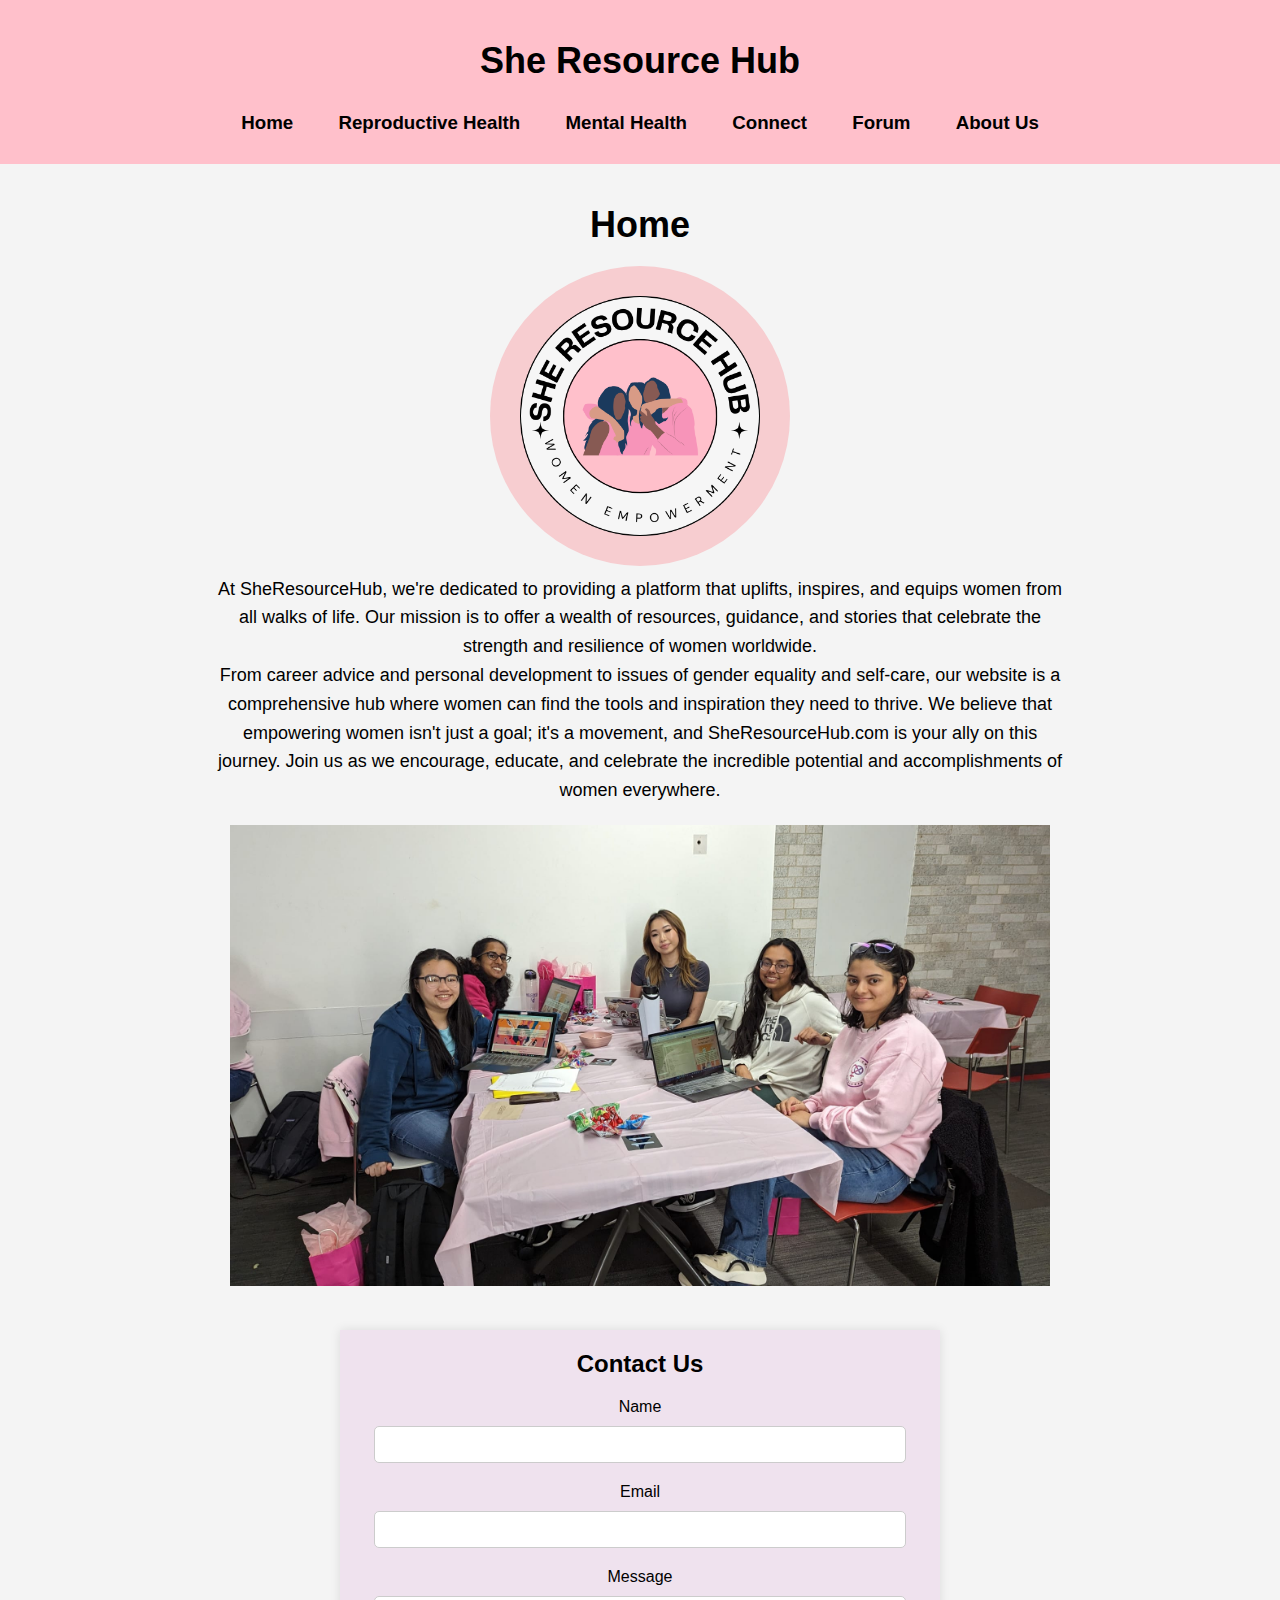
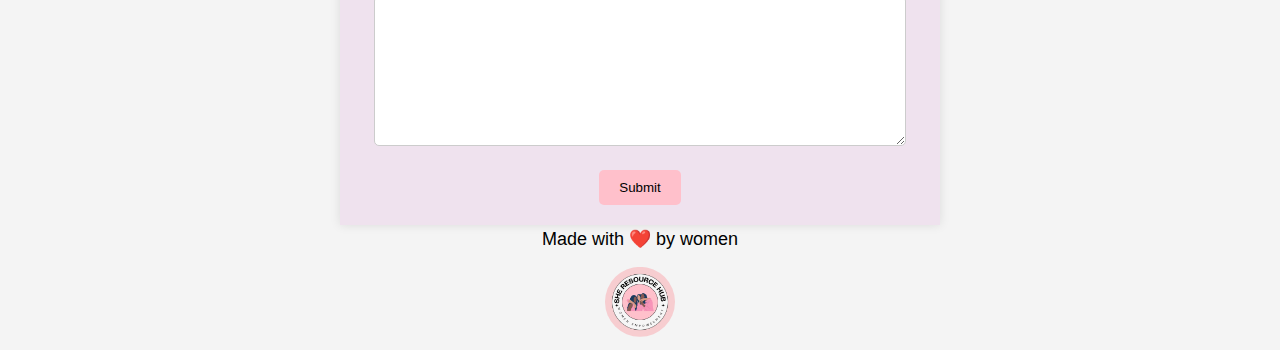
<file: index.html>
<!DOCTYPE html>
<html lang="en">

<head>
  <meta charset="UTF-8">
  <meta name="viewport" content="width=device-width, initial-scale=1.0">
  <title> She Resource Hub</title>
  <link href="./style.css" rel="stylesheet" type="text/css"/>
  <link rel="preconnect" href="https://fonts.googleapis.com">
  <link rel="preconnect" href="https://fonts.gstatic.com" crossorigin>
  <link href="https://fonts.googleapis.com/css2?family=Raleway&display=swap" rel="stylesheet">
</head>

<body>
  <header>
    <h1>She Resource Hub</h1>
    <h3><nav>
      <a href="index.html">Home</a>
      <a href="reproductive-health.html">Reproductive Health</a>
      <a href="mental-health.html">Mental Health</a>
			<a href="connect.html">Connect</a>
      <a href="forum.html">Forum</a>
      <a href="about-us.html">About Us</a>
    </nav></h3>
  </header>

  <div class="container-index">
    <h1>Home</h1>
    <img src=Images/logo.png alt="She Resource Hub Logo" class="logo">
    <p>At SheResourceHub, we're dedicated to providing a platform that uplifts, inspires, and equips
      women from all walks of life. Our mission is to offer a wealth of resources, guidance, and stories that celebrate
      the strength and resilience of women worldwide.</p>
    <p>From career advice and personal development to issues of gender equality and self-care, our website is a
      comprehensive hub where women can find the tools and inspiration they need to thrive. We believe that empowering
      women isn't just a goal; it's a movement, and SheResourceHub.com is your ally on this journey. Join us as we
      encourage, educate, and celebrate the incredible potential and accomplishments of women everywhere.</p>
  
    <img style = "width:100%; padding: 20px 20px;" src=Images/She-ra.jpg alt="pic of us" class = "groupPic">
  </div>
  

  <!--contact us  -->
  <div class="contact-container">
    <h2>Contact Us</h2>
    <form action="#" method="post">
      <label for="name">Name</label>
      <input type="text" id="name" name="name" required>

      <label for="email">Email</label>
      <input type="email" id="email" name="email" required>

      <label for="message">Message</label>
      <textarea id="message" name="message" required></textarea>

      <input type="submit" value="Submit">
    </form>
  </div>

  <footer>
    <p>Made with ❤️ by women</p>
  	<img src=Images/logo.png alt="She Resource Hub Logo" class="logo" style=width:70px style=height:70px>
  </footer>

</body>

</html>
</file>
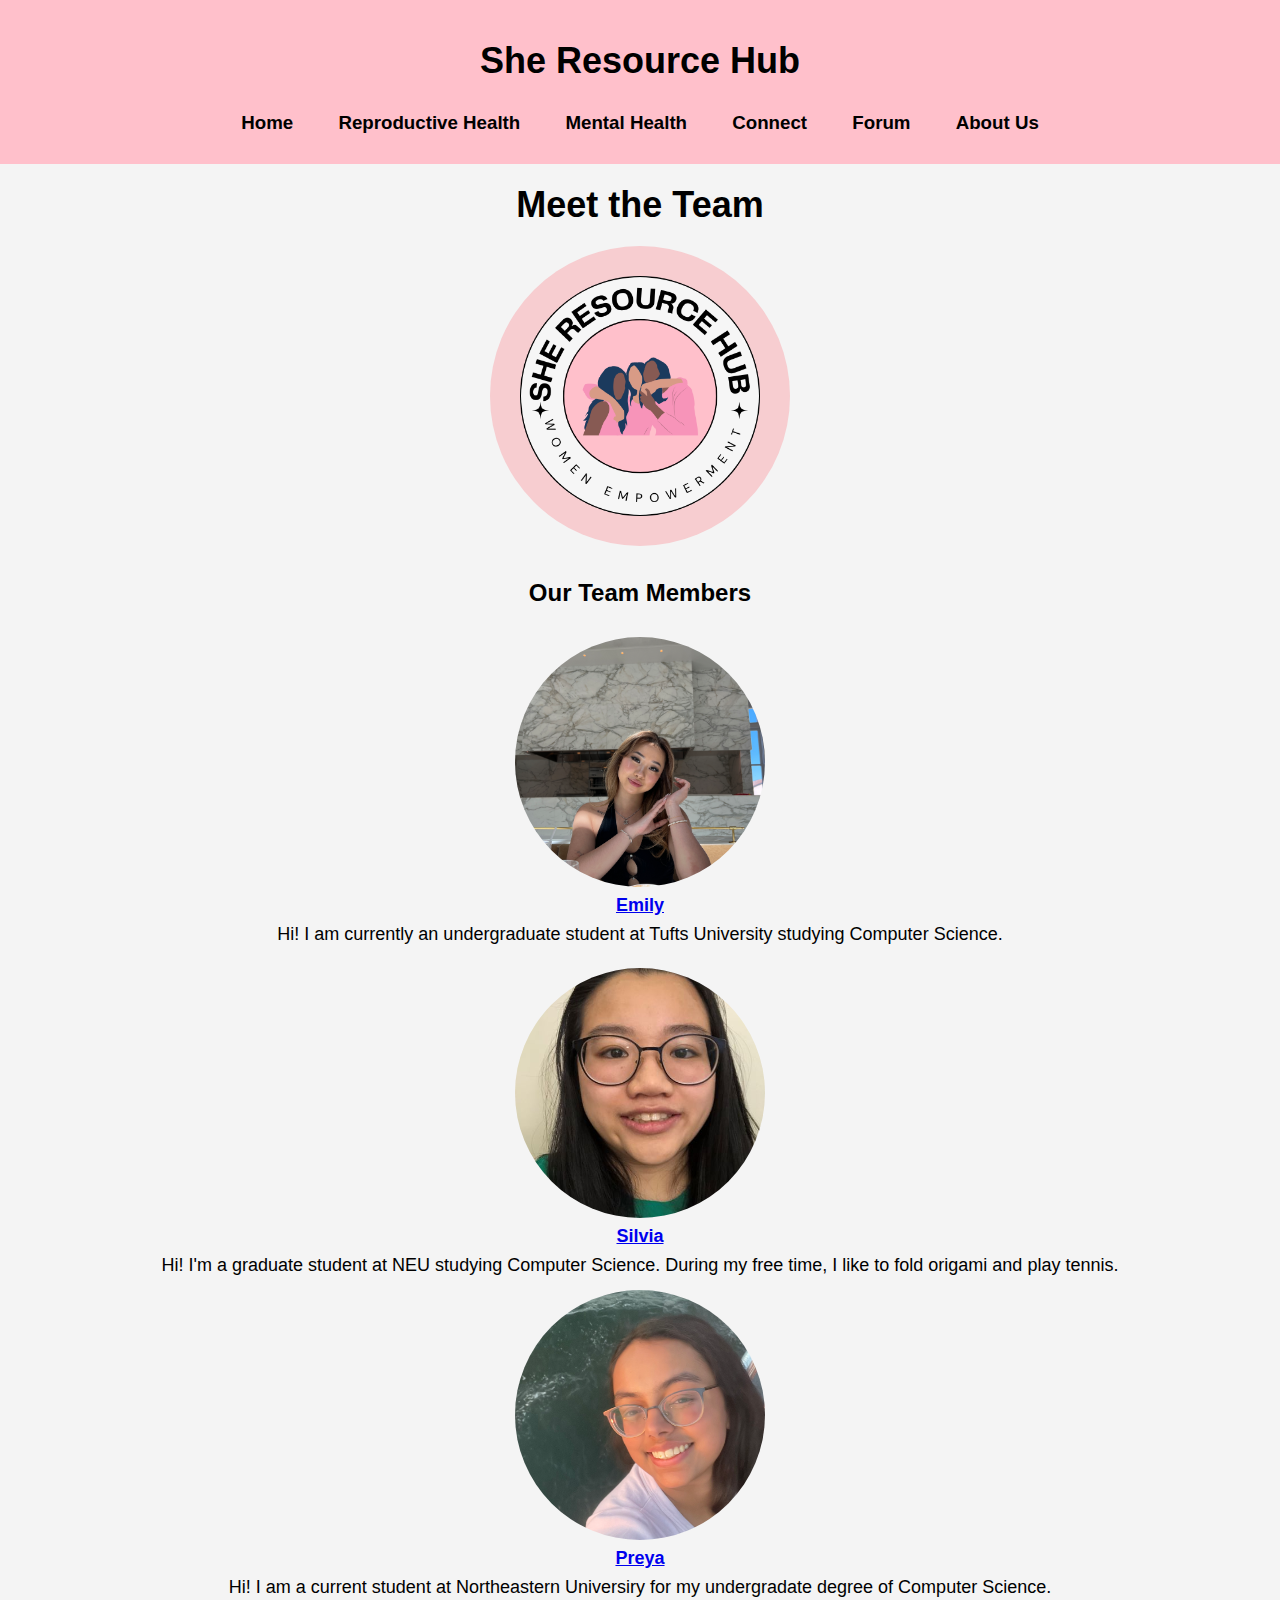
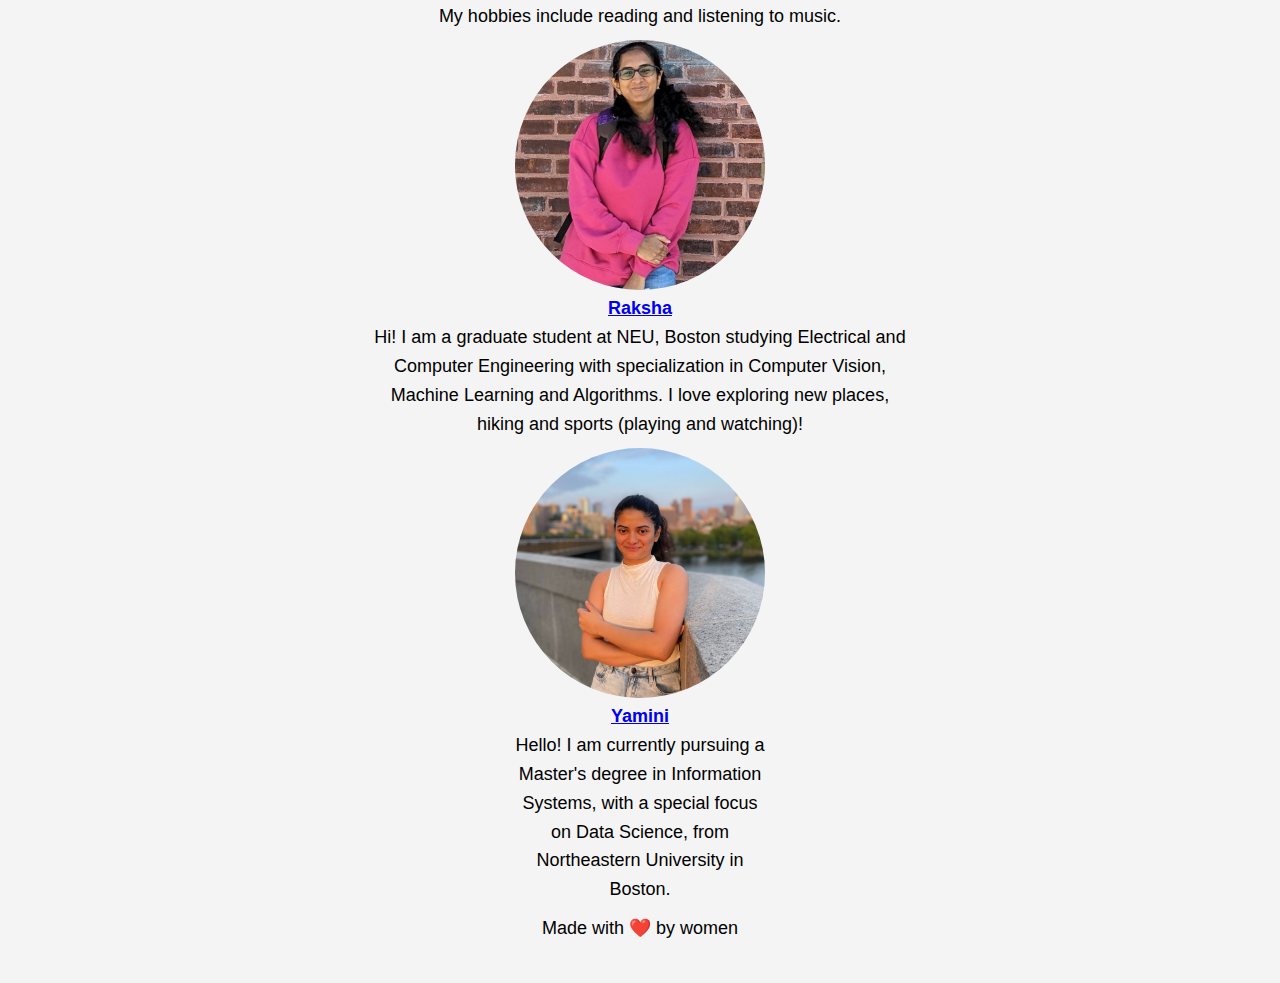
<file: about-us.html>
<!DOCTYPE html>
<html lang="en">

<head>
  <meta charset="UTF-8">
  <meta name="viewport" content="width=device-width, initial-scale=1.0">
  <title> She Resource Hub</title>
  <link href="./style.css" rel="stylesheet" type="text/css" />
  <link rel="preconnect" href="https://fonts.googleapis.com">
  <link rel="preconnect" href="https://fonts.gstatic.com" crossorigin>
  <link href="https://fonts.googleapis.com/css2?family=Raleway&display=swap" rel="stylesheet">
</head>

<body>
  <header>
    <h1>She Resource Hub</h1>
    <h3>
      <nav>
        <a href="index.html">Home</a>
        <a href="reproductive-health.html">Reproductive Health</a>
        <a href="mental-health.html">Mental Health</a>
        <a href="connect.html">Connect</a>
        <a href="forum.html">Forum</a>
        <a href="about-us.html">About Us</a>
      </nav>
    </h3>
  </header>

  <div class="container">
    <h1>Meet the Team</h1>
    <img src="Images/logo.png" alt="She Resource Hub Logo" class="logo">
    <div class="team-section">
      <h2>Our Team Members</h2>
      <div class="team-member">
        <img src="Images/Emily.jpg" alt="Team Member 1">
        <p><strong><a href="https://www.linkedin.com/in/emily-yuan-9b6ba2183/">Emily</a></strong></p>
        <p>Hi! I am currently an undergraduate student at Tufts University studying Computer Science.</p>
      </div>
      <div class="team-member">
        <img src="Images/./Silvia.jpg" alt="Team Member 2">
        <p><strong><a href="https://www.linkedin.com/in/silvia-s-yu/">Silvia</a></strong></p>
        <p>Hi! I'm a graduate student at NEU studying Computer Science. During my free time, I like to fold origami and
          play tennis.</p>

        <div class="team-member">
          <img src="Images/./Preya.jpg" alt="Team Member 3">
          <p><strong><a href="https://www.linkedin.com/in/preya-patel/">Preya</a></strong></p>
          <p>Hi! I am a current student at Northeastern Universiry for my undergradate degree of Computer Science. My
            hobbies include reading and listening to music.</p>
          <div class="team-member">
            <img src="Images/./rak.jpg" alt="Team Member 4">
            <p><strong><a href="www.linkedin.com/in/raksharamkumar">Raksha</a></strong></p>
            <p>Hi! I am a graduate student at NEU, Boston studying Electrical and Computer Engineering with
              specialization in Computer Vision, Machine Learning and Algorithms. I love exploring new places, hiking
              and sports (playing and watching)!</p>
            <div class="team-member">
              <img src="Images/yami.jpg" alt="Team Member 4">
              <p><strong><a href="https://www.linkedin.com/in/yaminimanral/">Yamini</a></strong></p>
              <p>Hello! I am currently pursuing a Master's degree in Information Systems, with a special focus on Data
                Science, from Northeastern University in Boston. </p>
            </div>

            <!-- footer -->
            <footer>
              <p>Made with ❤️ by women</p>
            </footer>

</body>

</html>
</file>
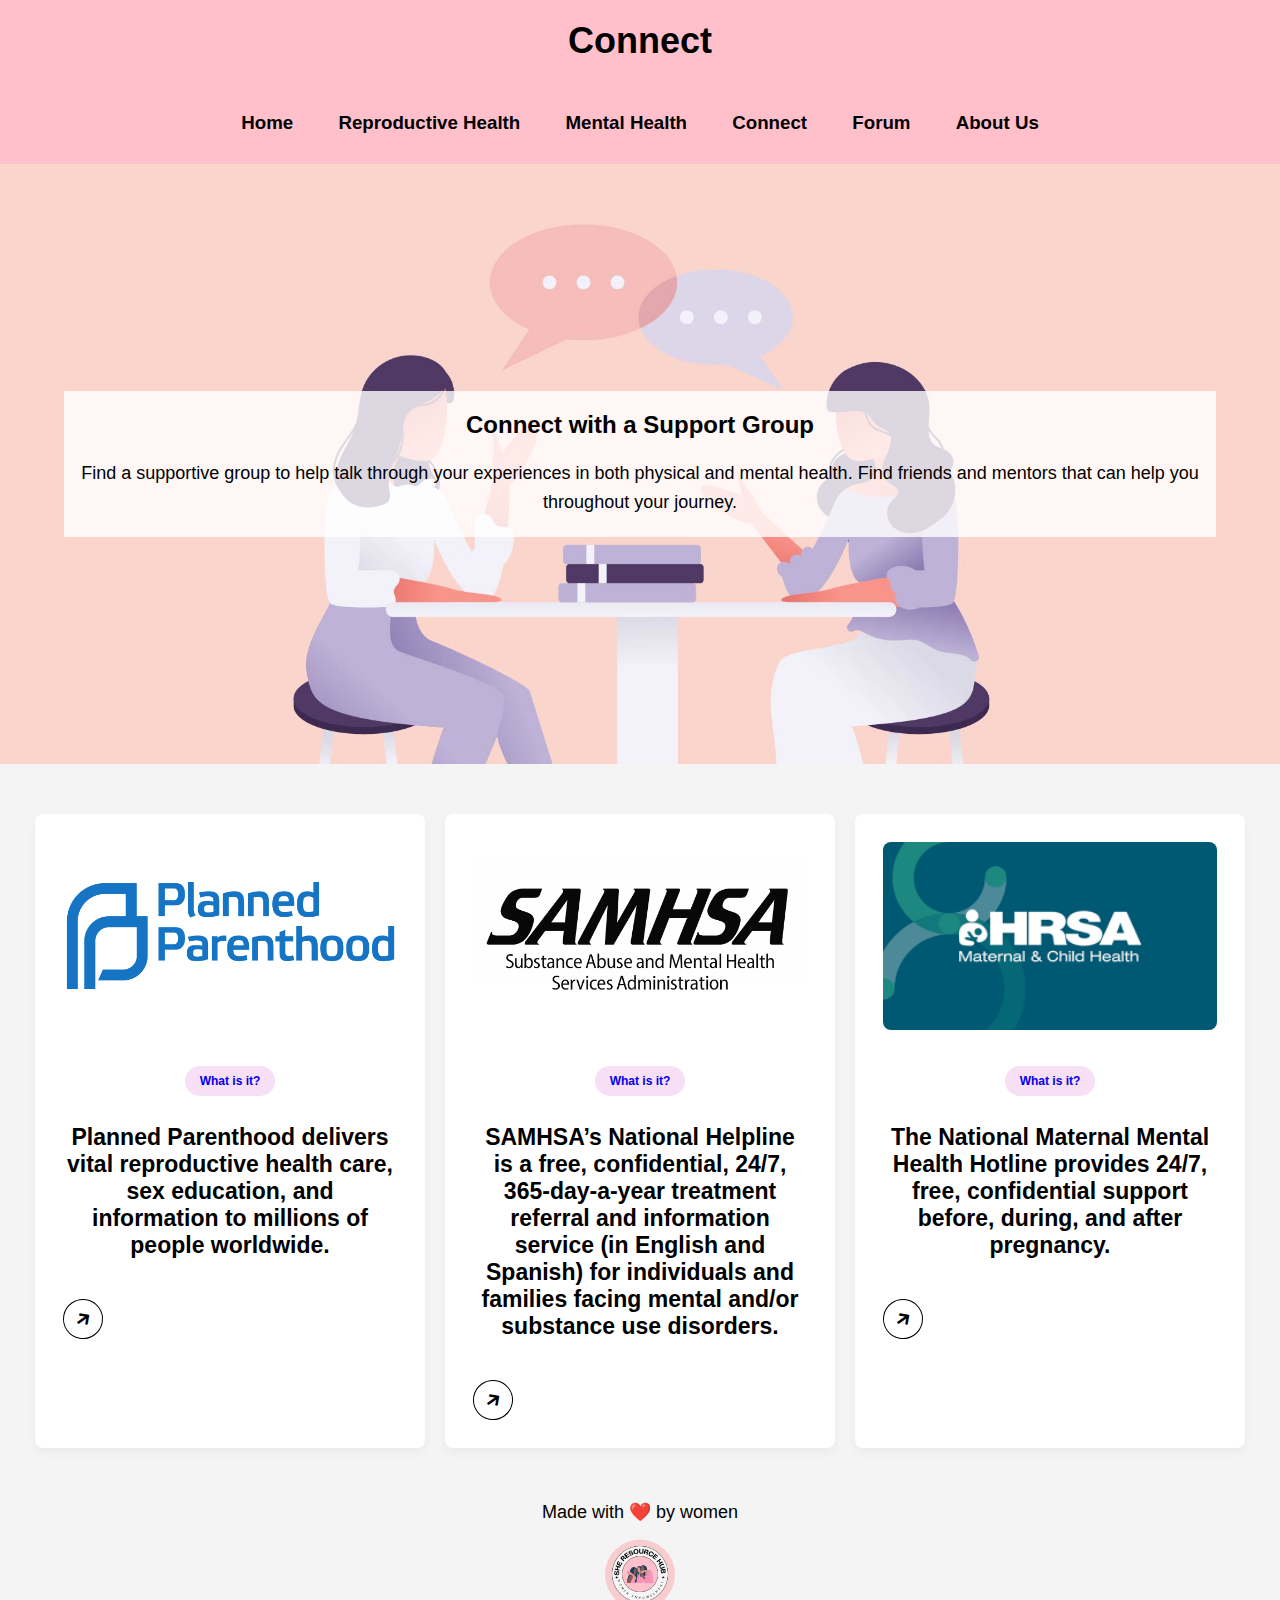
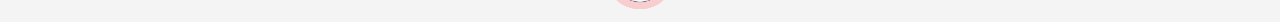
<file: connect.html>
<!DOCTYPE html>
<html>

<head>
  <meta charset="utf-8">
  <meta name="viewport" content="width=device-width">
  <title>replit</title>
  <link href="./style.css" rel="stylesheet" type="text/css" />
  <link rel="preconnect" href="https://fonts.googleapis.com">
  <link rel="preconnect" href="https://fonts.gstatic.com" crossorigin>
  <link href="https://fonts.googleapis.com/css2?family=Raleway&display=swap" rel="stylesheet">
  <link rel="stylesheet" href="https://cdnjs.cloudflare.com/ajax/libs/font-awesome/5.15.3/css/all.min.css">
</head>

<!-- header -->

<body>
  <h1 id="connect-header"> Connect</h1>
  <header>
    <h3>
      <nav>
        <a href="index.html">Home</a>
        <a href="reproductive-health.html">Reproductive Health</a>
        <a href="mental-health.html">Mental Health</a>
				<a href="connect.html">Connect</a>
				<a href="forum.html">Forum</a>
        <a href="about-us.html">About Us</a>
      </nav>
    </h3>
  </header>

  <!-- main body -->
  <div class="connect-container">
		<div class="connect-content">
    <h2>Connect with a Support Group</h2>
			<p>Find a supportive group to help talk through your experiences in both physical and mental health. Find friends and mentors that can help you throughout your journey. </p>
		</div>
  </div>
  <div class="card-list">
    <a href="https://www.plannedparenthood.org/" class="card-item">
      <img src="Images/planned-parenthood.png" alt="Card Image">
      <span class="About">What is it?</span>
      <h3>Planned Parenthood delivers vital reproductive health care, sex education, and information to millions of
        people worldwide.</h3>
      <div class="arrow">
        <i class="fas fa-arrow-right card-icon"></i>
      </div>
    </a>
    <a href="https://www.samhsa.gov/find-help/national-helpline" class="card-item">
      <img src="Images/samhsa.png" alt="Card Image">
      <span class="About">What is it?</span>
      <h3>SAMHSA’s National Helpline is a free, confidential, 24/7, 365-day-a-year treatment referral and information
        service (in English and Spanish) for individuals and families facing mental and/or substance use disorders.</h3>
      <div class="arrow">
        <i class="fas fa-arrow-right card-icon"></i>
      </div>
    </a>
    <a href="https://mchb.hrsa.gov/" class="card-item">
      <img src=Images/HRSA.png alt="Card Image">
      <span class="About">What is it?</span>
      <h3>The National Maternal Mental Health Hotline provides 24/7, free, confidential support before, during, and
        after pregnancy.</h3>
      <div class="arrow">
        <i class="fas fa-arrow-right card-icon"></i>
      </div>
    </a>
  </div>

	<!-- footer -->
  <footer>
    <p>Made with ❤️ by women</p>
    <img src=Images/logo.png alt="She Resource Hub Logo" class="logo" style=width:70px style=height:70px>
  </footer>

  <script src="script.js"></script>

</body>

</html>
</file>
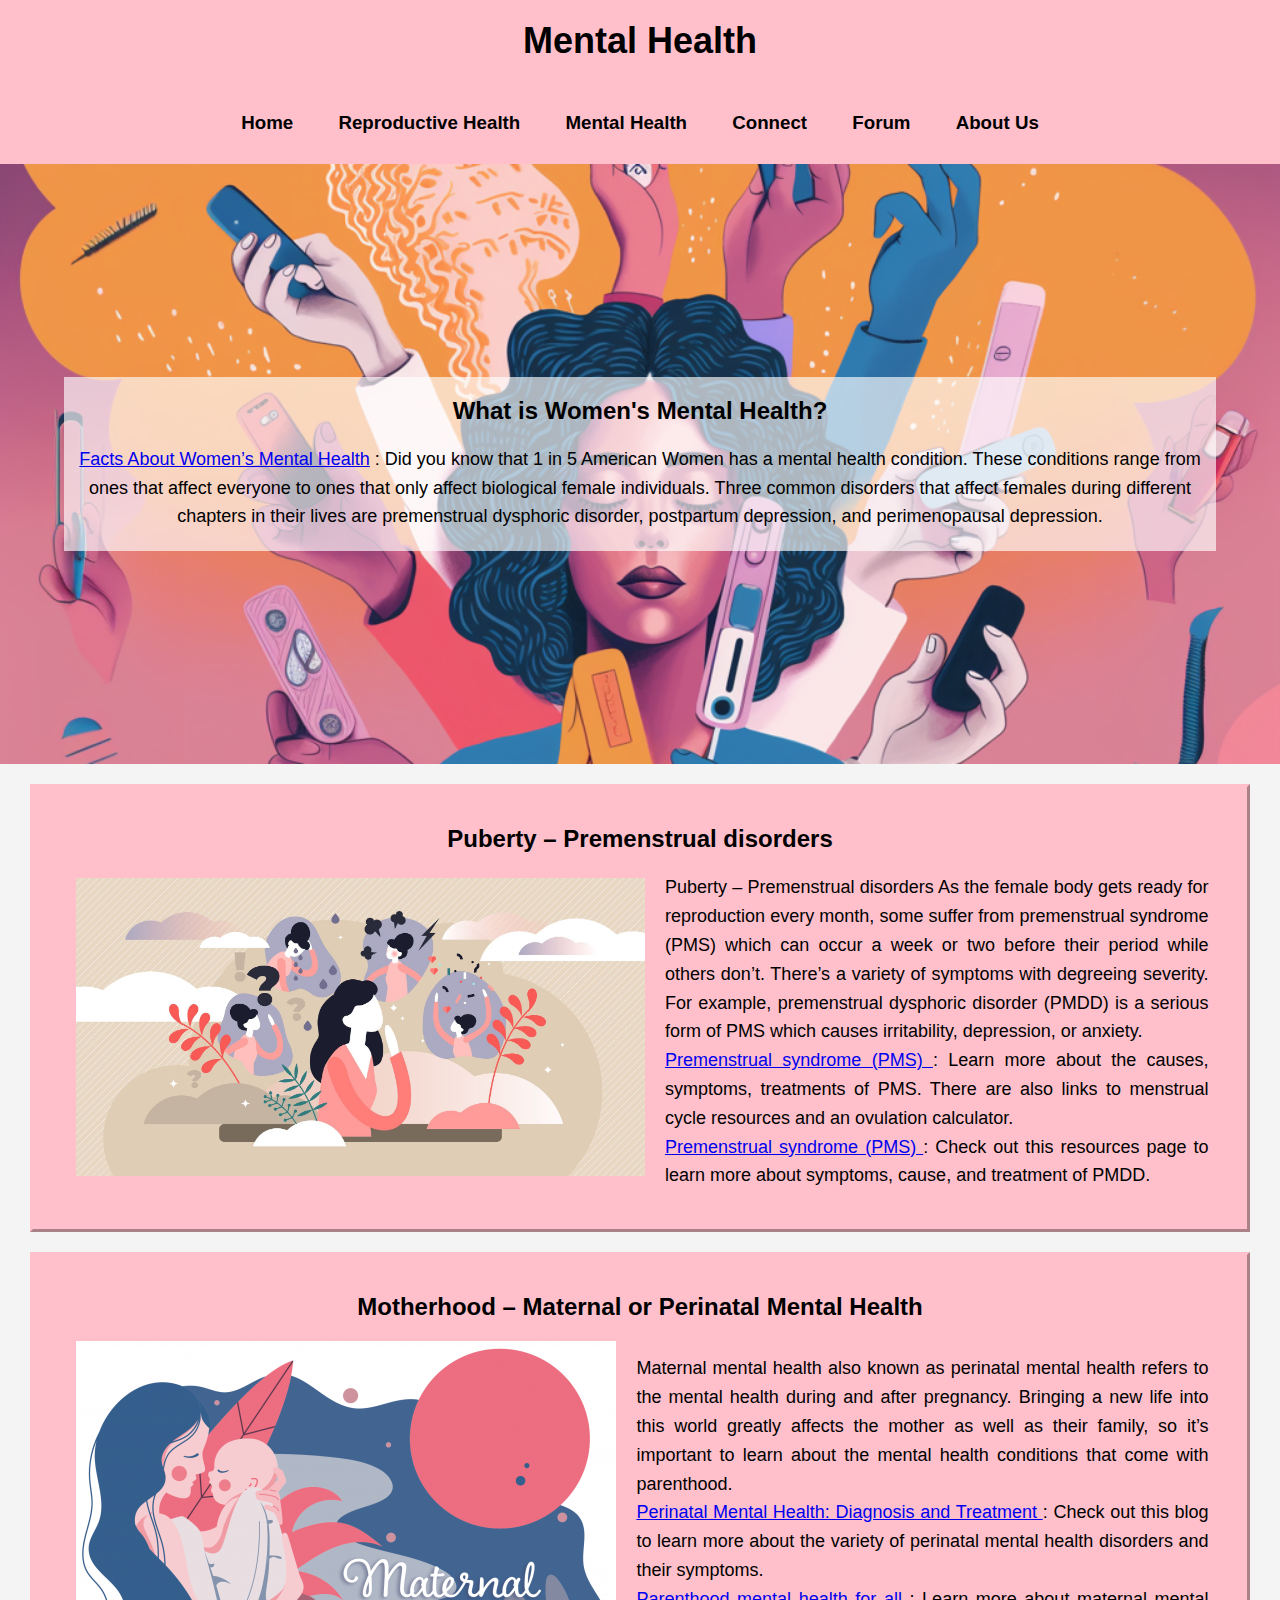
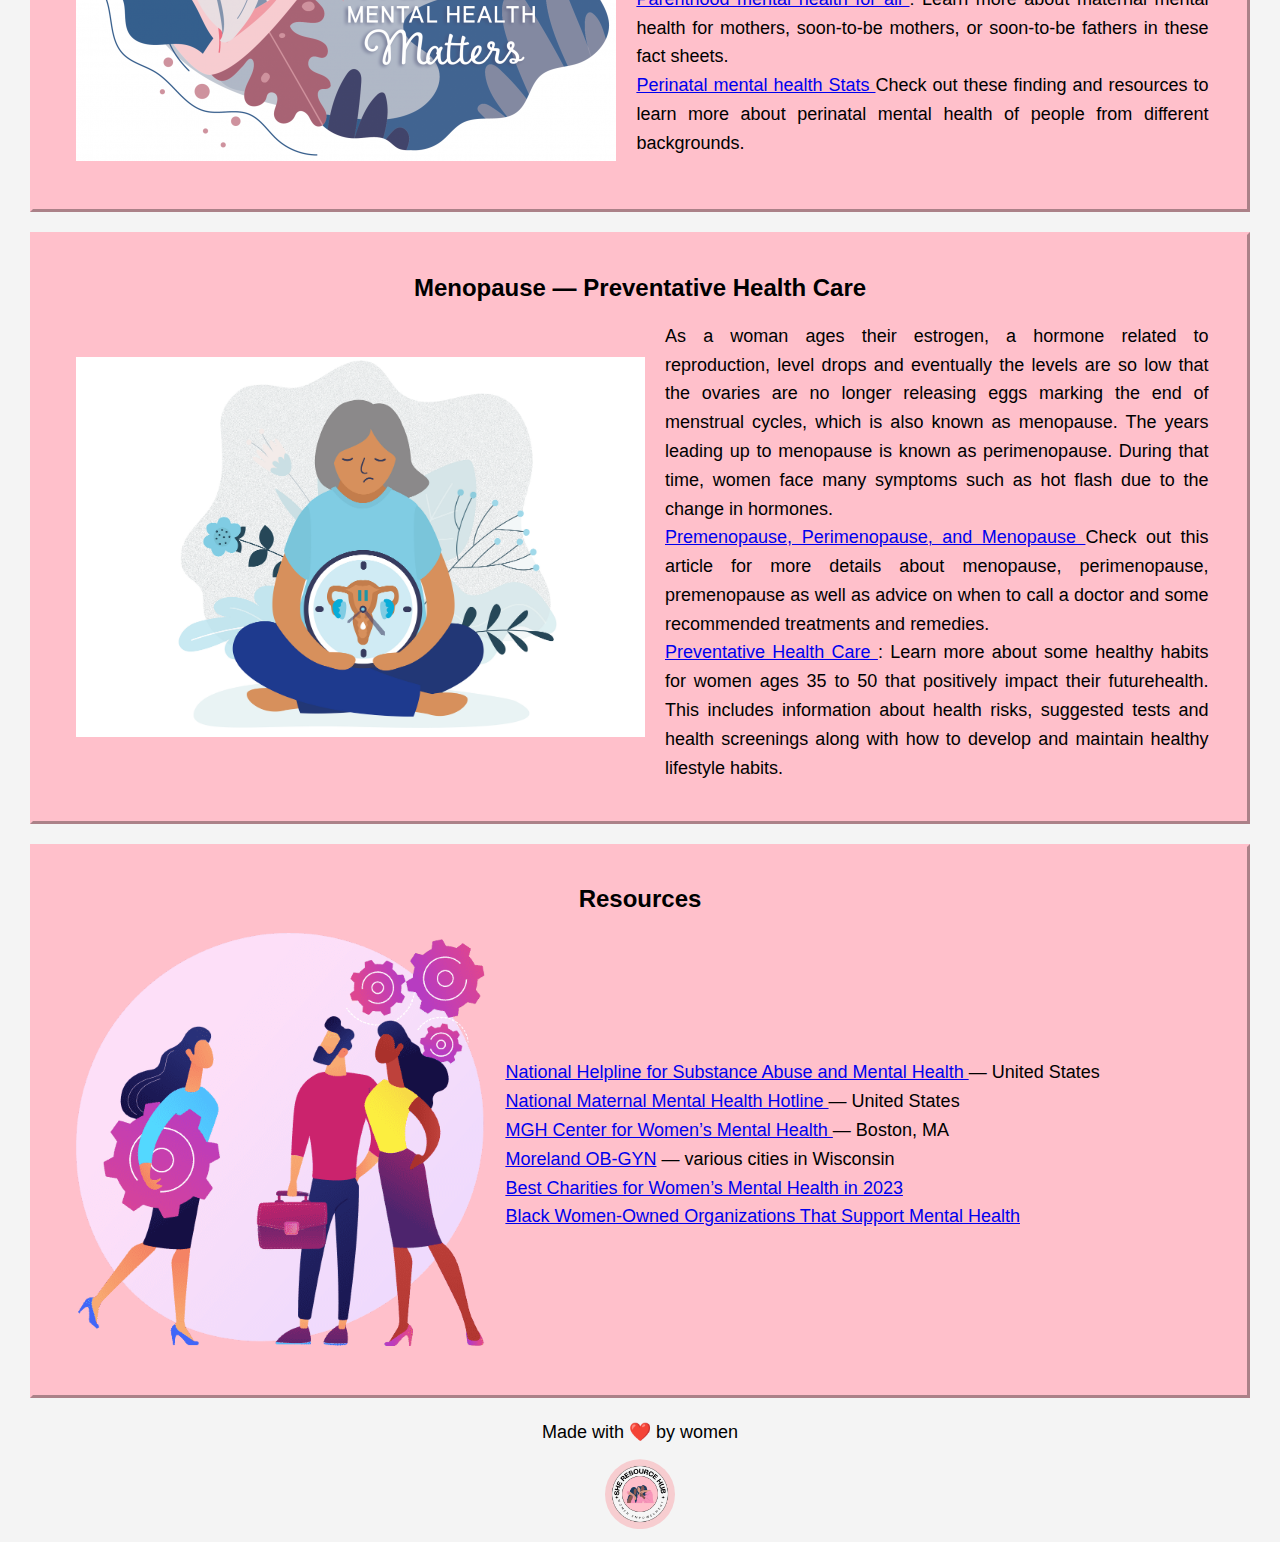
<file: mental-health.html>
<!DOCTYPE html>
<html>

<head>
  <meta charset="utf-8">
  <meta name="viewport" content="width=device-width">
  <title>replit</title>
  <link href="./style.css" rel="stylesheet" type="text/css" />
  <link rel="preconnect" href="https://fonts.googleapis.com">
  <link rel="preconnect" href="https://fonts.gstatic.com" crossorigin>
  <link href="https://fonts.googleapis.com/css2?family=Raleway&display=swap" rel="stylesheet">
</head>

<!-- header -->

<body>
  <h1 id="mental-header"> Mental Health </h1>
  <header>
    <h3>
      <nav>
        <a href="index.html">Home</a>
        <a href="reproductive-health.html">Reproductive Health</a>
        <a href="mental-health.html">Mental Health</a>
        <a href="connect.html">Connect</a>
        <a href="forum.html">Forum</a>
        <a href="about-us.html">About Us</a>
      </nav>
    </h3>
  </header>

  <!-- main body -->
  <!-- <img src="Images/mental-health2.png" alt="rep_health" style="width:100%;"> -->
  <div class="mental-container">
    <div class="mental-content">
      <h2>What is Women's Mental Health?</h2>
      <p> <a href="https://www.kernodle.com/obgyn_blog/facts-about-womens-mental-health/">Facts About Women’s Mental
          Health</a> : Did you know that 1 in 5 American Women has a mental health condition. These conditions range
        from
        ones that affect everyone to ones that only affect biological female individuals. Three common disorders that
        affect females during different chapters in their lives are premenstrual dysphoric disorder, postpartum
        depression,
        and perimenopausal depression. </p>
    </div>
  </div>


  <div class="topic">
    <h2 style="text-align: center;">Puberty – Premenstrual disorders </h2>
    <!-- add an image -->
    <style>
      /* CSS to style the alignment */
      .container {
        display: flex;
        /* Use a flex container */
        align-items: center;
        /* Align items vertically in the center */
      }

      .image {
        max-width: 50%;
        /* Set the maximum width for the image */
        margin-right: 20px;
        /* Add some spacing between image and text */
        margin-left: 5px;
        margin-bottom: 10px;
      }

      /* Optional: Adjust styles for text if needed */
      .text {
        font-size: 18px;

      }
    </style>
    <div class="container">
      <img class="image" src="Images/mental-puberty.jpeg" >
    
    <!-- start paragraph -->
    <p> Puberty – Premenstrual disorders
      As the female body gets ready for reproduction every month, some suffer from premenstrual syndrome (PMS) which can
      occur a week or two before their period while others don’t. There’s a variety of symptoms with degreeing severity.
      For example, premenstrual dysphoric disorder (PMDD) is a serious form of PMS which causes irritability,
      depression, or anxiety. <br>

      <a href="https://www.womenshealth.gov/menstrual-cycle/premenstrual-syndrome"> Premenstrual syndrome (PMS) </a>:
      Learn more about the causes, symptoms, treatments of PMS. There are also links to menstrual cycle resources and an
      ovulation calculator. <br>

      <a href="https://www.womenshealth.gov/menstrual-cycle/premenstrual-syndrome/premenstrual-dysphoric-disorder-pmdd">
        Premenstrual syndrome (PMS) </a>: Check out this resources page to learn more about symptoms, cause, and
      treatment of PMDD.
    </p>
  </div>
  </div>



  <div class="topic">
    <h2 style="text-align: center;">Motherhood – Maternal or Perinatal Mental Health</h2>
    <!-- add an image -->
    <style>
      /* CSS to style the alignment */
      .container {
        display: flex;
        /* Use a flex container */
        align-items: center;
        /* Align items vertically in the center */
      }

      .image {
        max-width: 50%;
        /* Set the maximum width for the image */
        margin-right: 20px;
        /* Add some spacing between image and text */
        margin-left: 5px;
        margin-bottom: 10px;
      }

      /* Optional: Adjust styles for text if needed */
      .text {
        font-size: 18px;

      }
    </style>
    <div class="container">
      <img class="image" src="Images/mental-motherhood.png" >

    <!-- start paragraph -->
    <p>
      Maternal mental health also known as perinatal mental health refers to the mental health during and after
      pregnancy. Bringing a new life into this world greatly affects the mother as well as their family, so it’s
      important to learn about the mental health conditions that come with parenthood. <br>

      <a
        href=" https://www.morelandobgyn.com/blog/perinatal-mental-health-postpartum-depression-diagnosis-and-treatment ">
        Perinatal Mental Health: Diagnosis and Treatment </a>: Check out this blog to learn more about the variety of
      perinatal mental health disorders and their symptoms. <br>

      <a href="https://www.mmhla.org/fact-sheets">Parenthood mental health for all </a>: Learn more about maternal
      mental health for mothers, soon-to-be mothers, or soon-to-be fathers in these fact sheets. <br>

      <a
        href="https://mhttcnetwork.org/centers/global-mhttc/perinatal-mental-health#:~:text=While%20the%20term%20%E2%80%9CPostpartum%20Depression,a%20variety%20of%20other%20conditions">
        Perinatal mental health Stats </a> Check out these finding and resources to learn more about perinatal mental
      health of people from different backgrounds.
    </p>
  </div>
  </div>


  <div class="topic">
    <h2 style="text-align: center;"">Menopause — Preventative Health Care</h2>
    <!-- add an image -->
    <style>
      /* CSS to style the alignment */
      .container {
        display: flex;
        /* Use a flex container */
        align-items: center;
        /* Align items vertically in the center */
      }

      .image {
        max-width: 50%;
        /* Set the maximum width for the image */
        margin-right: 20px;
        /* Add some spacing between image and text */
        margin-left: 5px;
        margin-bottom: 10px;
      }

      /* Optional: Adjust styles for text if needed */
      .text {
        font-size: 18px;

      }
    </style>
    <div class="container">
      <img class="image" src="Images/mental-menopause.jpg" >

    <!-- start paragraph -->
      <p>As a woman ages their estrogen, a hormone related to reproduction, level drops and eventually the levels are so low that the ovaries are no longer releasing eggs marking the end of menstrual cycles, which is also known as menopause. The years leading up to menopause is known as perimenopause. During that time, women face many symptoms such as hot flash due to the change in hormones. <br>
        <a href=" https://www.healthline.com/health/menopause/difference-perimenopause ">Premenopause, Perimenopause, and Menopause </a> Check out this article for more details about menopause, perimenopause, premenopause as well as advice on when to call a doctor and some recommended treatments and remedies. <br>
        <a href=" https://www.morelandobgyn.com/womens-preventive-health-care ">  Preventative Health Care </a>: Learn more about some healthy habits for women ages 35 to 50 that positively impact their futurehealth. This includes information about health risks, suggested tests and health screenings along with how to develop and maintain healthy lifestyle habits. </p>
    </div>
  </div>

  
    <div class=" topic">
      <h2 style="text-align: center;"">Resources</h2>
      <!-- add an image -->
      <style>
        /* CSS to style the alignment */
        .container {
          display: flex;
          /* Use a flex container */
          align-items: center;
          /* Align items vertically in the center */
        }

        .image {
          max-width: 50%;
          /* Set the maximum width for the image */
          margin-right: 20px;
          /* Add some spacing between image and text */
          margin-left: 5px;
          margin-bottom: 10px;
        }

        /* Optional: Adjust styles for text if needed */
        .text {
          font-size: 18px;

        }
      </style>
      
      <div class="container">
        <img class="image" src="Images/mental-resources2.png" >

      <!-- start paragraph -->
      <p>
        <a href=" https://www.samhsa.gov/find-help/national-helpline "> National Helpline for Substance Abuse and Mental Health </a> — United States <br>
          <a href=" https://mchb.hrsa.gov/national-maternal-mental-health-hotline "> National Maternal Mental Health Hotline </a> — United States <br>
         <a href=" https://womensmentalhealth.org/ "> MGH Center for Women’s Mental Health  </a> — Boston, MA <br>
        <a href=" https://www.morelandobgyn.com/ "> Moreland OB-GYN</a> — various cities in Wisconsin <br>
        <a href=" https://impactful.ninja/best-charities-for-womens-mental-health/"> Best Charities for Women’s Mental
        Health in 2023</a> <br>
        <a href="https://www.mmhla.org/fact-sheets"> Black Women-Owned Organizations That Support Mental Health </a>
        <br>
        </p>
  </div>
    </div>
  </div>



  <!-- footer -->
  <footer>
    <p>Made with ❤️ by women</p>
    <img src=Images/logo.png alt="She Resource Hub Logo" class="logo" style=width:70px style=height:70px>
  </footer>
  <script src="script.js"></script>

  <!--
  This script places a badge on your repl's full-browser view back to your repl's cover
  page. Try various colors for the theme: dark, light, red, orange, yellow, lime, green,
  teal, blue, blurple, magenta, pink!
  -->

</body>

</html>
</file>
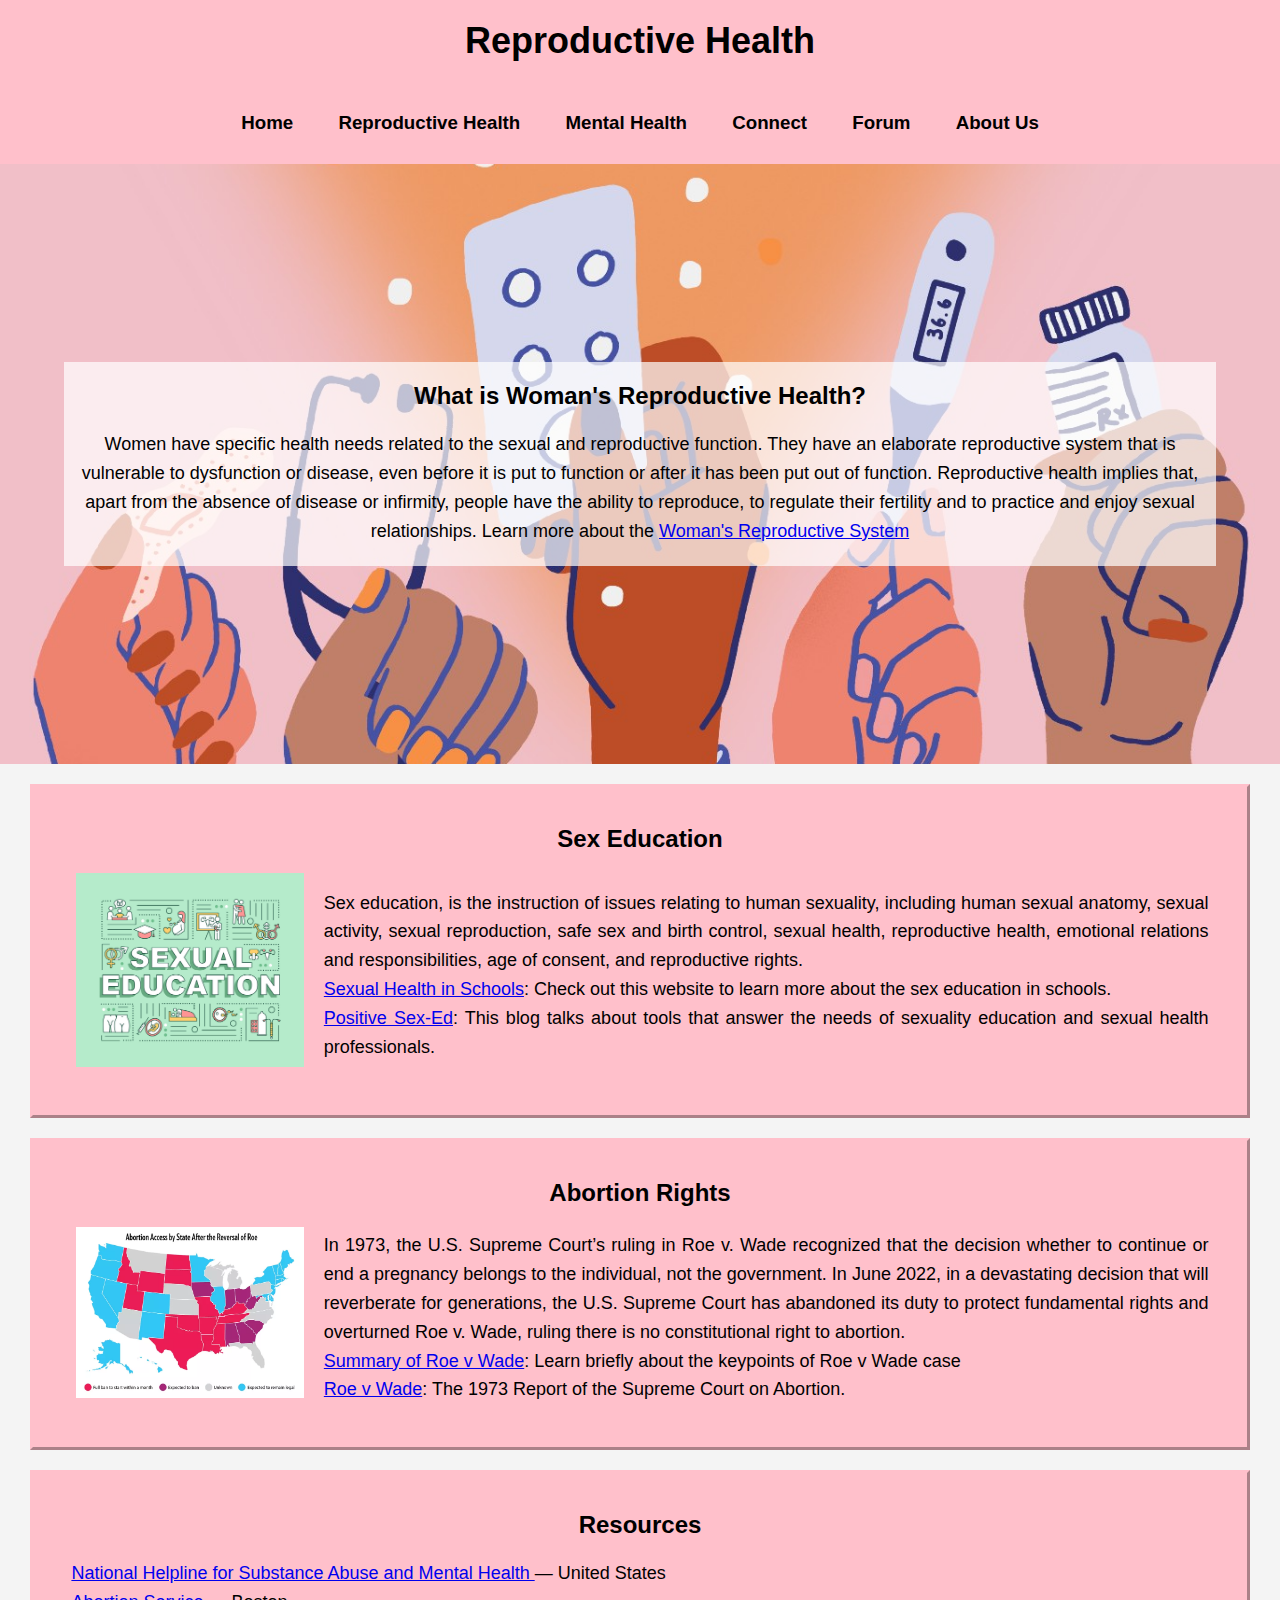
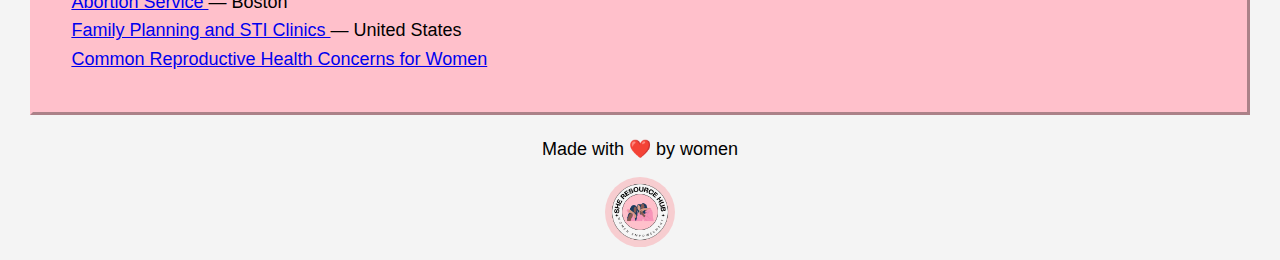
<file: reproductive-health.html>
<!DOCTYPE html>
<html>

<head>
  <meta charset="utf-8">
  <meta name="viewport" content="width=device-width">
  <title>replit</title>
  <link href="./style.css" rel="stylesheet" type="text/css" />
  <link rel="preconnect" href="https://fonts.googleapis.com">
  <link rel="preconnect" href="https://fonts.gstatic.com" crossorigin>
  <link href="https://fonts.googleapis.com/css2?family=Raleway&display=swap" rel="stylesheet">
</head>

<!-- header -->

<body>
  <h1 id="reproductive-header"> Reproductive Health</h1>
  <header>
    <h3>
      <nav>
        <a href="index.html">Home</a>
        <a href="reproductive-health.html">Reproductive Health</a>
        <a href="mental-health.html">Mental Health</a>
        <a href="connect.html">Connect</a>
        <a href="forum.html">Forum</a>
        <a href="about-us.html">About Us</a>
      </nav>
    </h3>
  </header>
  <script src="script.js"></script>

  <!-- main body -->

  <!-- <p style="background-image: url('rep_health.jpg');"> -->
  <!-- <img src="Images/rep_health.jpg" alt="rep_health" style="width:100%;"> -->
  <div class="reproductive-container">
    <div class="rep-content">

      <h2>What is Woman's Reproductive Health?</h2>
      <p> Women have specific health needs related to the sexual and reproductive function. They have an elaborate
        reproductive system that is vulnerable to dysfunction or disease, even before it is put to function or after it
        has been put out of function. Reproductive health implies that, apart from the absence of disease or infirmity,
        people have the ability to reproduce, to regulate their fertility and to practice and enjoy sexual
        relationships. Learn more about the <a
          href="http://www.nlm.nih.gov/medlineplus/femalereproductivesystem.html ">Woman's Reproductive System </a> </p>
    </div>

  </div>

  <div class="topic">
    <h2 style="text-align: center;">Sex Education</h2>
    <style>
      /* CSS to style the alignment */
      .container {
        display: flex;
        /* Use a flex container */
        align-items: center;
        /* Align items vertically in the center */
      }

      .image {
        max-width: 90%;
        /* Set the maximum width for the image */
        margin-right: 20px;
        /* Add some spacing between image and text */
        margin-left: 5px;
        margin-bottom: 10px;
      }

      /* Optional: Adjust styles for text if needed */
      .text {
        font-size: 18px;

      }
    </style>
    <div class="container">
      <img class="image" src="Images/sex_ed.jpeg" alt="Your Image">

      <p>
        Sex education, is the instruction of issues relating to human sexuality, including human sexual anatomy, sexual
        activity, sexual reproduction, safe sex and birth control, sexual health, reproductive health, emotional
        relations and responsibilities, age of consent, and reproductive rights.

        <br>
        <a
          href="https://www.cdc.gov/healthyyouth/whatworks/what-works-sexual-health-education.htm#:~:text=What%20is%20sexual%20health%20education,(STI)%20and%20unintended%20pregnancy.">
          Sexual Health in Schools</a>: Check out this website to learn more about the sex education in schools.
        <br>

        <a href="https://positivesexed.org/en/blog/"> Positive Sex-Ed</a>: This blog talks about tools that answer the
        needs of sexuality education and sexual health professionals.

      </p>
    </div>
  </div>

  <!--
    <video controls autoplay>
      <source src="movie.mp4" type="video/mp4">
      <source src="movie.ogg" type="video/ogg">
      Your browser does not support the video tag.
    </video>
    -->


  <div class="topic">
    <h2 style="text-align: center;">Abortion Rights</h2>
    <style>
      /* CSS to style the alignment */
      .container {
        display: flex;
        /* Use a flex container */
        align-items: center;
        /* Align items vertically in the center */
      }

      .image {
        max-width: 20%;
        /* Set the maximum width for the image */
        margin-right: 20px;
        /* Add some spacing between image and text */
      }

      /* Optional: Adjust styles for text if needed */
      .text {
        font-size: 18px;
      }
    </style>
    <div class="container">
      <img class="image" src="Images/abortion-availability-map.webp" alt="Your Image">
      <p>In 1973, the U.S. Supreme Court’s ruling in Roe v. Wade recognized that the decision whether to continue or end
        a pregnancy belongs to the individual, not the government.
        In June 2022, in a devastating decision that will reverberate for generations, the U.S. Supreme Court has
        abandoned its duty to protect fundamental rights and overturned Roe v. Wade, ruling there is no constitutional
        right to abortion.
        <br><a href="https://reproductiverights.org/roe-v-wade/">Summary of Roe v Wade</a>: Learn briefly about the
        keypoints of Roe v Wade case
        <br> <a href="https://tile.loc.gov/storage-services/service/ll/usrep/usrep410/usrep410113/usrep410113.pdf">Roe v
          Wade</a>: The 1973 Report of the Supreme Court on Abortion.
      </p>
    </div>
  </div>
  </div>
  <div class="topic">
 
    <h2 style="text-align: center;">Resources</h2>
    <p> 
      <a href="https://findahealthcenter.hrsa.gov/ "> National Helpline for Substance Abuse and Mental Health </a> —
      United States <br>
      <a
        href="https://www.plannedparenthood.org/health-center/massachusetts/boston/02215/greater-boston-health-center-3293-90610/abortion ">
        Abortion Service </a> — Boston <br>
      <a
        href="https://opa.hhs.gov/adolescent-health/reproductive-health-and-teen-pregnancy/reproductive-health-services-and-resources  ">
        Family Planning and STI Clinics </a> — United States <br>


      <a href="https://www.cdc.gov/reproductivehealth/womensrh/healthconcerns.html  ">
        Common Reproductive Health Concerns for Women </a> <br>

    </p>
  </div>


  </div>
  <!-- footer -->
  <footer>
    <p>Made with ❤️ by women</p>
    <img src=Images/logo.png alt="She Resource Hub Logo" class="logo" style=width:70px style=height:70px>
  </footer>
</body>

</html>
</file>
<file: style.css>
index.html,

body {
  font-family: 'Raleway', sans-serif;
  background-color: #f4f4f4;
  margin: 0;
  padding: 0;
}

header {
  background-color: #FFC0CB;
  color: #000;
  /* text-align: center; */
  padding: 20px;
}

nav {
  text-align: center;
  padding: 10px;
}

nav a {
  text-decoration: none;
  color: #000;
  padding: 4px 20px;
}

nav a:hover {
  text-decoration-line: underline;
}

.container-index {
  max-width: 900px;
  margin: 0 auto;
  padding: 20px;
  text-align: center;
}

h1 {
  text-align: center;
  font-size: 36px;
  margin: 20px 0;
}

p {
  font-size: 18px;
  line-height: 1.6;
}

body {

  background-color: #f4f4f4;
  margin: 0;
  padding: 0;
  text-align: center;
}

.contact-container {
  max-width: 600px;
  margin: 0 auto;
  background-color: #EFE2EE;
  padding: 20px;
  box-shadow: 0 0 10px rgba(0, 0, 0, 0.1);
}

h2 {
  font-size: 24px;
  margin-bottom: 20px;
}

label {
  display: block;
  margin-bottom: 10px;
}

input[type="text"],
input[type="email"],
textarea {
  width: 95%;
  padding: 10px;
  margin-bottom: 20px;
  border: 1px solid #ccc;
  border-radius: 5px;
}

textarea {
  height: 150px;
}

input[type="submit"] {
  background-color: #FFC0CB;
  color: #000;
  padding: 10px 20px;
  border: none;
  border-radius: 5px;
  cursor: pointer;
}

input[type="submit"]:hover {
  background-color: #FF69B4;
}

.reproductive-container {
  /* padding-top: 50px; */
  display: flex;
  align-items: center;
  background-image: url("Images/rep_health.jpg");
  background-color: rgba(0, 0, 0, 1);
  background-size: cover;
  background-position: 50% 25%;
  width: 100%;
  height: 600px;
}


.rep-content {
  background-color: rgba(255, 255, 255, 0.7);
  width: 90%;
  padding-top: 20px;
  padding-bottom: 20px;
  margin: 4% auto;
  justify-content: center;
}


.mental-container {
  display: flex;
  align-items: center;
  /* padding-top: 50px; */
  background-image: url("Images/mental-health2.png");
  background-color: rgba(0, 0, 0, 1);
  background-size: cover;
  background-position: center;
  width: 100%;
  height: 600px;
}

.mental-content {
  background-color: rgba(255, 255, 255, 0.65);
  width: 90%;
  padding-top: 20px;
  padding-bottom: 20px;
  margin: 6% auto;
  position: absoulute;
  justify-content: center;
}

/* .mental-subcontent {
  margin: 20px 30px;
  text-align: left;
  border: 5 px;
  border-color: pink;
  background-color: pink;
  border-style: outset;
  padding-left: 20 px;
  padding-right: 20 px
} */

/* 
.mental-topic-1 {
  margin: 20px 30px;
  text-align: left;
  border: 5 px;
  border-color: pink;
  background-color: pink;
  padding-left: 20 px;
  padding-right: 20 px
} */


.forum-main {
  display: flex;
  align-items: center;
  background-image: url("Images/forum.png");
  background-color: rgba(0, 0, 0, 1);
  background-size: cover;
  background-position: 50% 25%;
  width: 100%;
  height: 600px;
}

.forum-content {
  background-color: rgba(255, 255, 255, 0.8);
  width: 90%;
  padding-top: 20px;
  padding-bottom: 20px;
  margin: auto auto;
  position: center;
  justify-content: center;
}

.connect-container {
	display: flex;
  align-items: center;
  background-image: url("Images/connect.jpeg");
  background-color: rgba(0, 0, 0, 1);
  background-size: cover;
  background-position: 50% 25%;
  width: 100%;
  height: 600px;
}

.connect-content {
  background-color: rgba(255, 255, 255, 0.8);
  width: 90%;
  padding-top: 20px;
  padding-bottom: 20px;
  margin: auto auto;
	postion: center;
  justify-content: center;
}

#reproductive-header {
  background-color: #FFC0CB;
  padding: 20px 0;
  text-align: center;
  width: 100%;
  margin: 0;
  box-sizing: border-box;
}

#mental-header {
  background-color: #FFC0CB;
  padding: 20px 0;
  text-align: center;
  width: 100%;
  margin: 0;
  box-sizing: border-box;
}

#forum-header {
  background-color: #FFC0CB;
  padding: 20px 0;
  text-align: center;
  width: 100%;
  margin: 0;
  box-sizing: border-box;
}

#connect-header {
  background-color: #FFC0CB;
  padding: 20px 0;
  text-align: center;
  width: 100%;
  margin: 0;
  box-sizing: border-box;
}

.logo {
  display: block;
  margin: 1% auto;
  clip-path: circle();
}

.logo {
  width: 300px;
  height: auto;
}

/* for forum*/

/* Basic styles for post content */ 
.post {
  border: 1px solid #ddd;
  padding: 10px;
  margin: 10px;
}

.post .user {
  font-weight: bold;
  color: #333;
}

.post .message {
  margin-top: 10px;
}

/*for about us*/
.team-section {
  display: flex;
  flex-direction: column;
  align-items: center;
  padding: 20px 0;
}

.team-member {
  /*  display: flex; */
  align-items: center;
  margin: 10px 150px;
  text-align: center;

}

.team-member img {
  width: 250px;
  height: 250px;
  object-fit: cover;
  border-radius: 50%;
}

/* Styles for comments */
.comment {
  margin: 10px;
  padding: 5px;
  border: 1px solid lightgray;
  background-color: lightgray;
}

.comment .user {
  font-weight: bold;
  color: #555;
}

.comment-button {
  padding: 10px;
}

.post-container {
  text-align: left;
  padding-left: 20px;
  padding-right: 20px;
  padding-top: 30px;
}

.post {
  padding-top: 20px;
  padding-bottom: 20px;
  padding-left: 20px;
  padding-right: 20px;
  background-color: pink;
}

.add-comment {
  padding-top: 20px;
  padding-bottom: 20 px;
  padding-left: 20px;
  padding-right: 20px;
}

/*styles for reproductive and mental health topics*/
.topic {
  margin: 20px 30px;
  text-align: justify;
  border: 5 px;
  border-color: pink;
  background-color: pink;
  border-style: outset;
  padding: 3% 3%;
}

@import url('https://fonts.googleapis.com/css2?family=Open+Sans:wght@300;400;500;600;700&display=swap');

/*styles for the cards in connect*/
* {
  margin: 0;
  padding: 0;
  box-sizing: border-box;
  font-family: 'Rubik', sans-serif;
}

.card-list {
  display: grid;
  grid-template-columns: repeat(auto-fill, minmax(300px, 1fr));
  max-width: 1250px;
  margin: 30px auto;
  padding: 20px;
  gap: 20px;
}

.card-list .card-item {
  background: #fff;
  padding: 26px;
  border-radius: 8px;
  box-shadow: 0px 5px 10px rgba(0, 0, 0, 0.04);
  list-style: none;
  cursor: pointer;
  text-decoration: none;
  border: 2px solid transparent;
  transition: border 0.5s ease;
}

.card-list .card-item:hover {
  border: 2px solid #000;
}

.card-list .card-item img {
  width: 100%;
  aspect-ratio: 16/9;
  border-radius: 8px;
  object-fit: cover;
}

.card-list span {
  display: inline-block;
  background: #F7DFF5;
  margin-top: 32px;
  padding: 8px 15px;
  font-size: 0.75rem;
  border-radius: 50px;
  font-weight: 600;
}

.card-list .about {
  background-color: #F7DFF5;
  color: #B22485;
}

.card-item h3 {
  color: #000;
  font-size: 1.438rem;
  margin-top: 28px;
  font-weight: 600;
}

.card-item .arrow {
  display: flex;
  align-items: center;
  justify-content: center;
  transform: rotate(-35deg);
  height: 40px;
  width: 40px;
  color: #000;
  border: 1px solid #000;
  border-radius: 50%;
  margin-top: 40px;
  transition: 0.2s ease;
}

.card-list .card-item:hover .arrow {
  background: #000;
  color: #fff;
}

@media (max-width: 1200px) {
  .card-list .card-item {
    padding: 15px;
  }
}

@media screen and (max-width: 980px) {
  .card-list {
    margin: 0 auto;
  }
}
</file>
